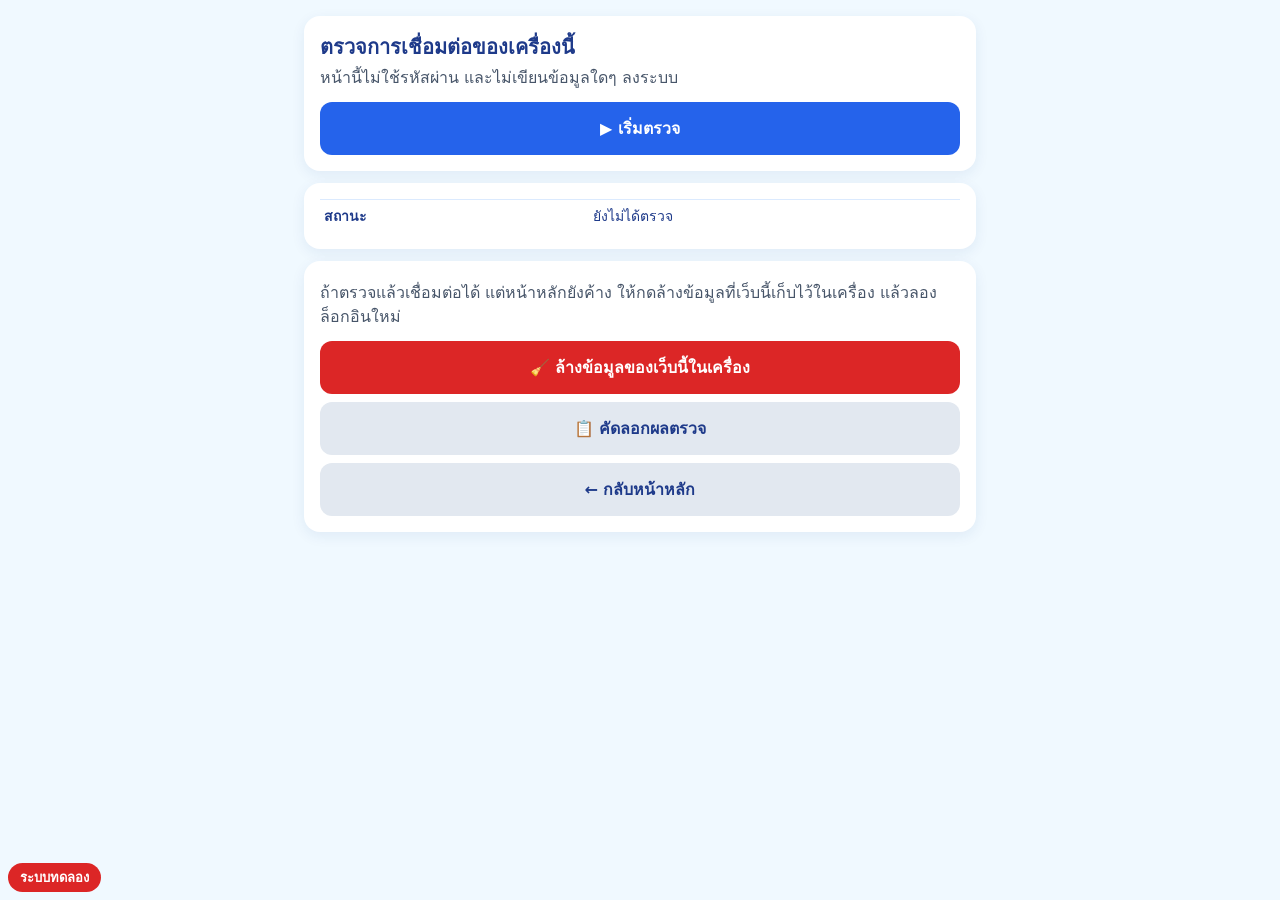
<file: diag.html>
<!DOCTYPE html>
<html lang="th">
<head>
<meta charset="utf-8">
<meta name="viewport" content="width=device-width, initial-scale=1">
<title>[ระบบทดลอง] ตรวจการเชื่อมต่อ</title>
<style>
  :root { --bg:#f0f9ff; --card:#fff; --text:#1e3a8a; --muted:#475569; --ok:#067647; --bad:#b42318; --line:#dbeafe; }
  body { margin:0; padding:16px; background:var(--bg); color:var(--text); font:16px/1.5 'Sarabun', system-ui, sans-serif; }
  .card { max-width:640px; margin:0 auto 12px; background:var(--card); border-radius:16px; padding:16px; box-shadow:0 4px 14px rgba(30,58,138,.08); }
  h1 { font-size:20px; margin:0 0 4px; }
  p { margin:4px 0; color:var(--muted); }
  table { width:100%; border-collapse:collapse; font-size:14px; }
  td { padding:6px 4px; border-top:1px solid var(--line); vertical-align:top; word-break:break-word; }
  td:first-child { font-weight:700; width:42%; }
  .ok { color:var(--ok); font-weight:700; } .bad { color:var(--bad); font-weight:700; }
  button { width:100%; padding:14px; margin-top:8px; border:0; border-radius:12px; font:700 16px 'Sarabun', system-ui, sans-serif; color:#fff; background:#2563eb; }
  button.warn { background:#dc2626; } button.plain { background:#e2e8f0; color:var(--text); }
  button:disabled { opacity:.5; }
</style>
</head>
<body><div style="position:fixed;left:8px;bottom:8px;z-index:99999;background:#dc2626;color:#fff;padding:4px 12px;border-radius:9999px;font:600 13px sans-serif;pointer-events:none">ระบบทดลอง</div>
<div class="card">
  <h1>ตรวจการเชื่อมต่อของเครื่องนี้</h1>
  <p>หน้านี้ไม่ใช้รหัสผ่าน และไม่เขียนข้อมูลใดๆ ลงระบบ</p>
  <button id="run">▶️ เริ่มตรวจ</button>
</div>
<div class="card"><table id="out"><tr><td>สถานะ</td><td>ยังไม่ได้ตรวจ</td></tr></table></div>
<div class="card">
  <p>ถ้าตรวจแล้วเชื่อมต่อได้ แต่หน้าหลักยังค้าง ให้กดล้างข้อมูลที่เว็บนี้เก็บไว้ในเครื่อง แล้วลองล็อกอินใหม่</p>
  <button id="clear" class="warn">🧹 ล้างข้อมูลของเว็บนี้ในเครื่อง</button>
  <button id="copy" class="plain">📋 คัดลอกผลตรวจ</button>
  <button id="home" class="plain">← กลับหน้าหลัก</button>
</div>
<script>
const GAS_API_URL = 'https://script.google.com/macros/s/AKfycbyBD3nVMyWwfQeTf9ZxpWayLMHCsQSzzBEs7G6XvT24eAL9Eld9VM2sYGxp1PAYZGD49w/exec';
const NS = location.pathname.replace(/[^/]*$/, '');
const out = document.getElementById('out');
const rows = [];

function row(label, value, good) {
  rows.push(label + ': ' + value);
  const tr = document.createElement('tr');
  const a = document.createElement('td'), b = document.createElement('td');
  a.textContent = label;
  b.textContent = value;
  if (good === true) b.className = 'ok';
  if (good === false) b.className = 'bad';
  tr.append(a, b);
  out.appendChild(tr);
}

async function timed(label, makeRequest) {
  const t0 = performance.now();
  const ctrl = new AbortController();
  const timer = setTimeout(() => ctrl.abort(), 45000);
  try {
    const res = await makeRequest(ctrl.signal);
    const text = await res.text();
    const ms = Math.round(performance.now() - t0);
    let json = null;
    try { json = JSON.parse(text); } catch (e) {}
    if (json) row(label, ms + ' ms · ตอบปกติ' + (json.code ? ' (' + json.code + ')' : ''), true);
    else row(label, ms + ' ms · ได้หน้า HTML แทนข้อมูล (HTTP ' + res.status + ')', false);
  } catch (e) {
    const ms = Math.round(performance.now() - t0);
    row(label, ms + ' ms · ' + (e.name === 'AbortError' ? 'รอเกิน 45 วินาที' : 'ส่งไม่ออก: ' + e.message), false);
  } finally { clearTimeout(timer); }
}

document.getElementById('run').onclick = async () => {
  const btn = document.getElementById('run');
  btn.disabled = true; btn.textContent = 'กำลังตรวจ...';
  out.textContent = ''; rows.length = 0;
  row('เวลา', new Date().toLocaleString('th-TH'));
  row('เบราว์เซอร์', navigator.userAgent);
  row('ออนไลน์', navigator.onLine ? 'ใช่' : 'ไม่', navigator.onLine);
  const regs = 'serviceWorker' in navigator ? await navigator.serviceWorker.getRegistrations() : [];
  row('Service worker ของเว็บนี้', regs.filter(r => r.scope.includes(NS)).length + ' ตัว · ทั้งโดเมน ' + regs.length + ' ตัว');
  row('Cache ของเบราว์เซอร์', ('caches' in window ? (await caches.keys()).join(', ') : '-') || 'ไม่มี');
  const keys = Object.keys(localStorage);
  row('ข้อมูลที่เว็บนี้จำไว้', keys.filter(k => k.startsWith(NS)).map(k => k.slice(NS.length)).join(', ') || 'ไม่มี');
  row('ข้อมูลอื่นบนโดเมนเดียวกัน', keys.filter(k => !k.startsWith(NS)).length + ' รายการ');
  await timed('GAS แบบ GET (ตรวจสิทธิ์)', s => fetch(GAS_API_URL + '?action=checkAuth&cb=' + Date.now(), { signal: s, redirect: 'follow' }));
  await timed('GAS แบบ GET (ตัวเลขหน้าแรก)', s => fetch(GAS_API_URL + '?action=getScopedData&payload=' + encodeURIComponent('{"level":"welcome"}') + '&cb=' + Date.now(), { signal: s, redirect: 'follow' }));
  await timed('GAS แบบ POST', s => fetch(GAS_API_URL, { method: 'POST', signal: s, redirect: 'follow', headers: { 'Content-Type': 'text/plain;charset=utf-8' }, body: JSON.stringify({ action: 'getQueue', payload: { status: 2 } }) }));
  btn.disabled = false; btn.textContent = '▶️ ตรวจอีกครั้ง';
};

document.getElementById('clear').onclick = async () => {
  if (!confirm('ล้างข้อมูลที่เว็บนี้เก็บไว้ในเครื่อง? ต้องล็อกอินใหม่ และเครื่องจะลืม PIN ที่จำไว้')) return;
  Object.keys(localStorage).filter(k => k.startsWith(NS)).forEach(k => localStorage.removeItem(k));
  if ('serviceWorker' in navigator) {
    for (const r of await navigator.serviceWorker.getRegistrations()) if (r.scope.includes(NS)) await r.unregister();
  }
  if ('caches' in window) for (const k of await caches.keys()) await caches.delete(k);
  alert('ล้างแล้ว จะกลับไปหน้าหลัก');
  location.href = './index.html?cb=' + Date.now();
};

document.getElementById('copy').onclick = async () => {
  try { await navigator.clipboard.writeText(rows.join('\n')); alert('คัดลอกแล้ว'); }
  catch (e) { prompt('คัดลอกข้อความนี้', rows.join(' | ')); }
};
document.getElementById('home').onclick = () => { location.href = './index.html'; };
</script>
</body>
</html>
</file>
